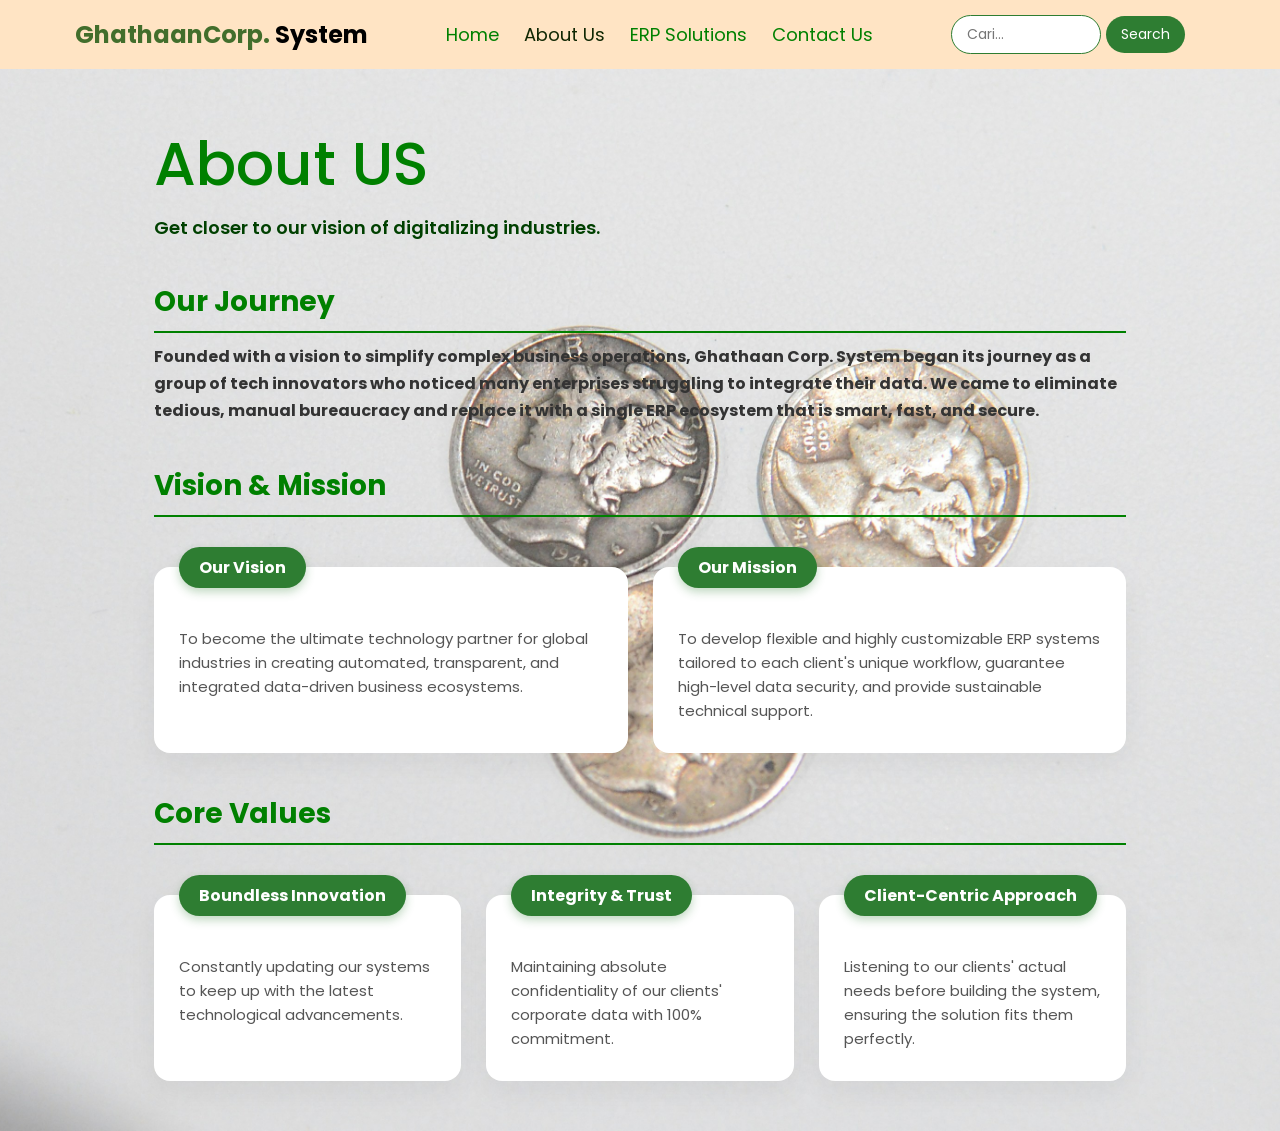
<file: Ghathaan Corp/index.html>
<!DOCTYPE html>
<html lang="en">
<head>
    <meta charset="UTF-8">
    <meta name="viewport" content="width=device-width, initial-scale=1.0">
    <title>Ghathaan Corp. - About Us</title>
    <link rel="stylesheet" href="About.css">
</head>
<body>
    <nav class="navbar">
        <div class="navbar-logo">
            <h1>GhathaanCorp.<span class="tec"> System</span></h1>
        </div>
        <ul>
            <li><a href="home.html">Home</a></li>
            <li><a href="about.html" class="active">About Us</a></li>
            <li><a href="erp.html">ERP Solutions</a></li>
            <li><a href="contact.html">Contact Us</a></li>
        </ul>
        <div class="navbar-search">
            <input type="text" placeholder="Cari...">
            <button>Search</button>
        </div>
    </nav>
    <main class="Isi">
        <h1>About US</h1>
        <p class="subtitle">Get closer to our vision of digitalizing industries.</p>
        
        <h2>Our Journey</h2>
        <p class="journey-text">Founded with a vision to simplify complex business operations, Ghathaan Corp. System began its journey as a group of tech innovators who noticed many enterprises struggling to integrate their data. We came to eliminate tedious, manual bureaucracy and replace it with a single ERP ecosystem that is smart, fast, and secure.</p>

        <h2>Vision & Mission</h2>
        <ul class="grid-container">
            <li>
                <span class="mta">Our Vision</span>
                <p>To become the ultimate technology partner for global industries in creating automated, transparent, and integrated data-driven business ecosystems.</p>
            </li>
            <li>
                <span class="mta">Our Mission</span>
                <p>To develop flexible and highly customizable ERP systems tailored to each client's unique workflow, guarantee high-level data security, and provide sustainable technical support.</p>
            </li>
        </ul>

        <h2>Core Values</h2>
        <ul class="grid-container">
            <li>
                <span class="mta">Boundless Innovation</span>
                <p>Constantly updating our systems to keep up with the latest technological advancements.</p>
            </li>
            <li>
                <span class="mta">Integrity & Trust</span>
                <p>Maintaining absolute confidentiality of our clients' corporate data with 100% commitment.</p>
            </li>
            <li>
                <span class="mta">Client-Centric Approach</span>
                <p>Listening to our clients' actual needs before building the system, ensuring the solution fits them perfectly.</p>
            </li>
        </ul>
    </main>
    </body>
</html>
</file>
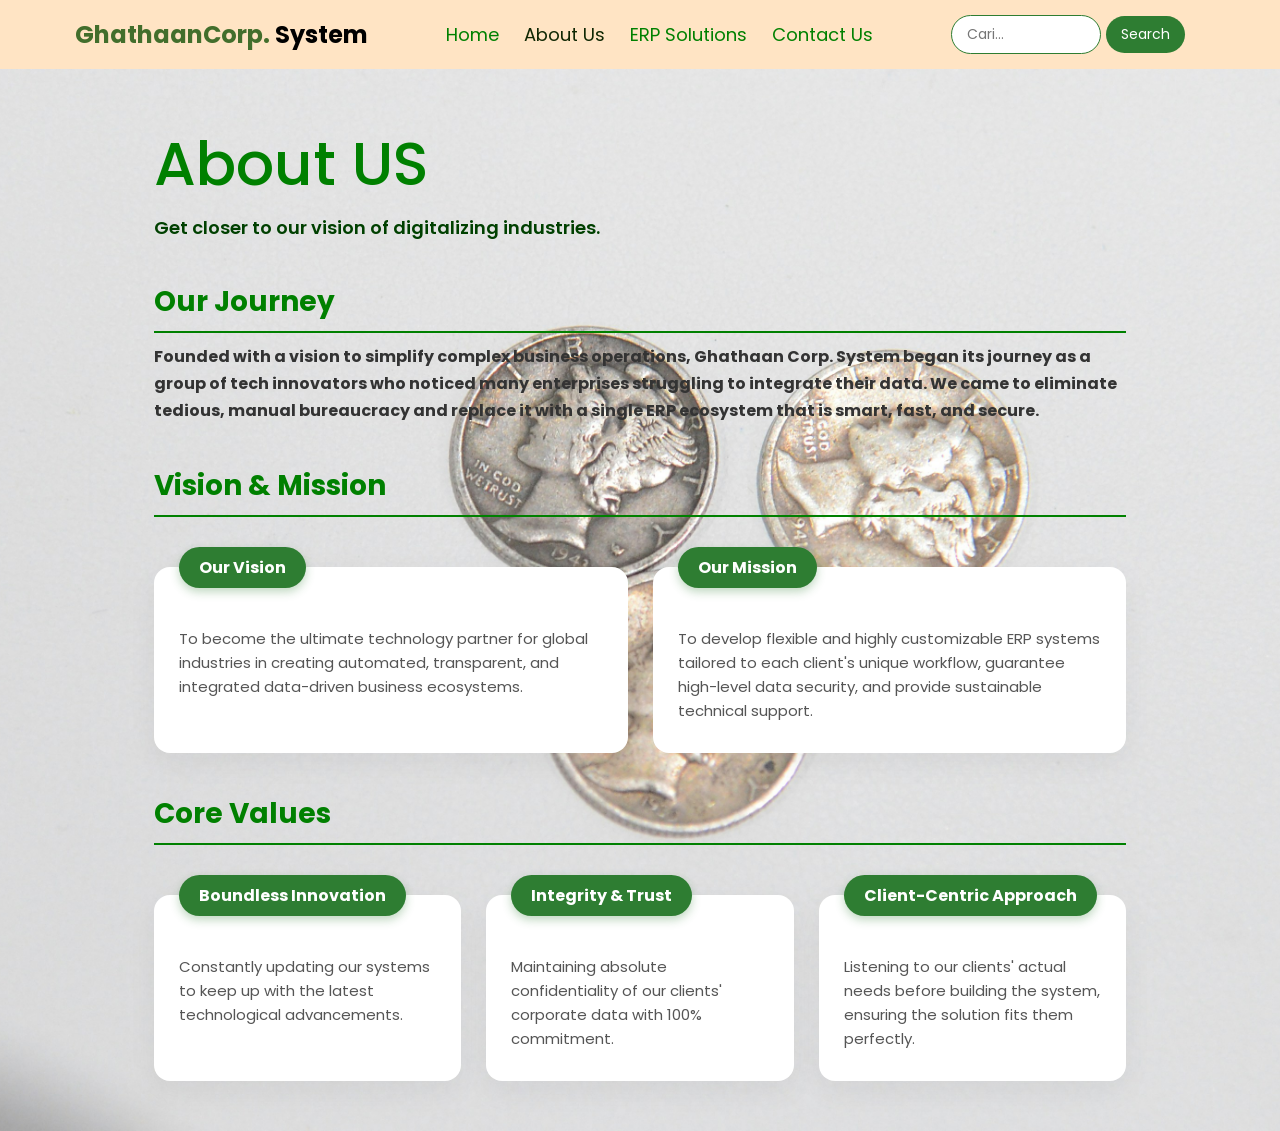
<file: Ghathaan Corp/about.html>
<!DOCTYPE html>
<html lang="en">
<head>
    <meta charset="UTF-8">
    <meta name="viewport" content="width=device-width, initial-scale=1.0">
    <title>Ghathaan Corp. - About Us</title>
    <link rel="stylesheet" href="About.css">
</head>
<body>
    <nav class="navbar">
        <div class="navbar-logo">
            <h1>GhathaanCorp.<span class="tec"> System</span></h1>
        </div>
        <ul>
            <li><a href="home.html">Home</a></li>
            <li><a href="about.html" class="active">About Us</a></li>
            <li><a href="erp.html">ERP Solutions</a></li>
            <li><a href="contact.html">Contact Us</a></li>
        </ul>
        <div class="navbar-search">
            <input type="text" placeholder="Cari...">
            <button>Search</button>
        </div>
    </nav>
    <main class="Isi">
        <h1>About US</h1>
        <p class="subtitle">Get closer to our vision of digitalizing industries.</p>
        
        <h2>Our Journey</h2>
        <p class="journey-text">Founded with a vision to simplify complex business operations, Ghathaan Corp. System began its journey as a group of tech innovators who noticed many enterprises struggling to integrate their data. We came to eliminate tedious, manual bureaucracy and replace it with a single ERP ecosystem that is smart, fast, and secure.</p>

        <h2>Vision & Mission</h2>
        <ul class="grid-container">
            <li>
                <span class="mta">Our Vision</span>
                <p>To become the ultimate technology partner for global industries in creating automated, transparent, and integrated data-driven business ecosystems.</p>
            </li>
            <li>
                <span class="mta">Our Mission</span>
                <p>To develop flexible and highly customizable ERP systems tailored to each client's unique workflow, guarantee high-level data security, and provide sustainable technical support.</p>
            </li>
        </ul>

        <h2>Core Values</h2>
        <ul class="grid-container">
            <li>
                <span class="mta">Boundless Innovation</span>
                <p>Constantly updating our systems to keep up with the latest technological advancements.</p>
            </li>
            <li>
                <span class="mta">Integrity & Trust</span>
                <p>Maintaining absolute confidentiality of our clients' corporate data with 100% commitment.</p>
            </li>
            <li>
                <span class="mta">Client-Centric Approach</span>
                <p>Listening to our clients' actual needs before building the system, ensuring the solution fits them perfectly.</p>
            </li>
        </ul>
    </main>
    </body>
</html>
</file>
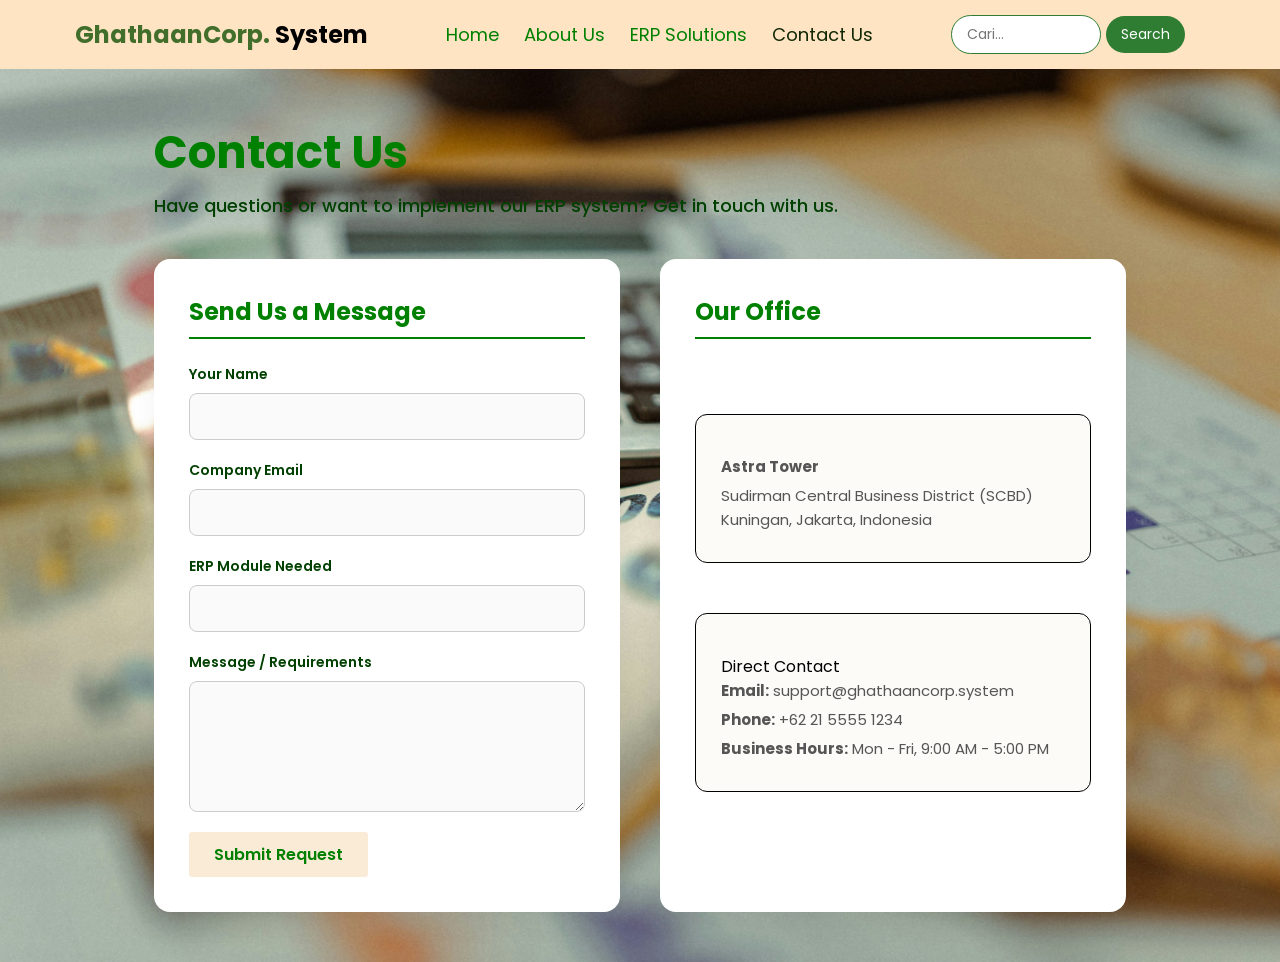
<file: Ghathaan Corp/contact.html>
<!DOCTYPE html>
<html lang="en">
<head>
    <meta charset="UTF-8">
    <meta name="viewport" content="width=device-width, initial-scale=1.0">
    <title>Ghathaan Corp. - Contact Us</title>
    <link rel="stylesheet" href="contact.css">
</head>
<body>
    <nav class="navbar">
        <div class="navbar-logo">
            <h1>GhathaanCorp.<span class="tec"> System</span></h1>
        </div>
        <ul>
            <li><a href="home.html">Home</a></li>
            <li><a href="about.html">About Us</a></li>
            <li><a href="erp.html">ERP Solutions</a></li>
            <li><a href="contact.html" class="active">Contact Us</a></li>
        </ul>
        <div class="navbar-search">
            <input type="text" placeholder="Cari...">
            <button>Search</button>
        </div>
    </nav>
    <main class="Isi">
        <h1>Contact Us</h1>
        <p class="subtitle">Have questions or want to implement our ERP system? Get in touch with us.</p>
        
        <div class="contact-container">
            <section class="contact-form-section">
                <h2>Send Us a Message</h2>
                <form action="#" method="POST" class="contact-form">
                    <div class="form-group">
                        <label for="name">Your Name</label>
                        <input type="text" id="name" name="name" placeholder="" required>
                    </div>
                    
                    <div class="form-group">
                        <label for="email">Company Email</label>
                        <input type="email" id="email" name="email" placeholder="" required>
                    </div>

                    <div class="form-group">
                        <label for="subject">ERP Module Needed</label>
                        <input type="text" id="subject" name="subject" placeholder="">
                    </div>

                    <div class="form-group">
                        <label for="message">Message / Requirements</label>
                        <textarea id="message" name="message" rows="5" placeholder="" required></textarea>
                    </div>

                    <button type="submit" class="submit-btn">Submit Request</button>
                </form>
            </section>

            <section class="contact-info-section">
                <h2>Our Office</h2>
                <div class="info-box">
                    <span class="mta"></span>
                    <p><strong>Astra Tower</strong></p>
                    <p>Sudirman Central Business District (SCBD) Kuningan, Jakarta, Indonesia</p>
                </div>

                <div class="info-box">
                    <span class="mta">Direct Contact</span>
                    <p><strong>Email:</strong> support@ghathaancorp.system</p>
                    <p><strong>Phone:</strong> +62 21 5555 1234</p>
                    <p><strong>Business Hours:</strong> Mon - Fri, 9:00 AM - 5:00 PM</p>
                </div>
            </section>
        </div>
    </main>
    </body>
</html>
</file>
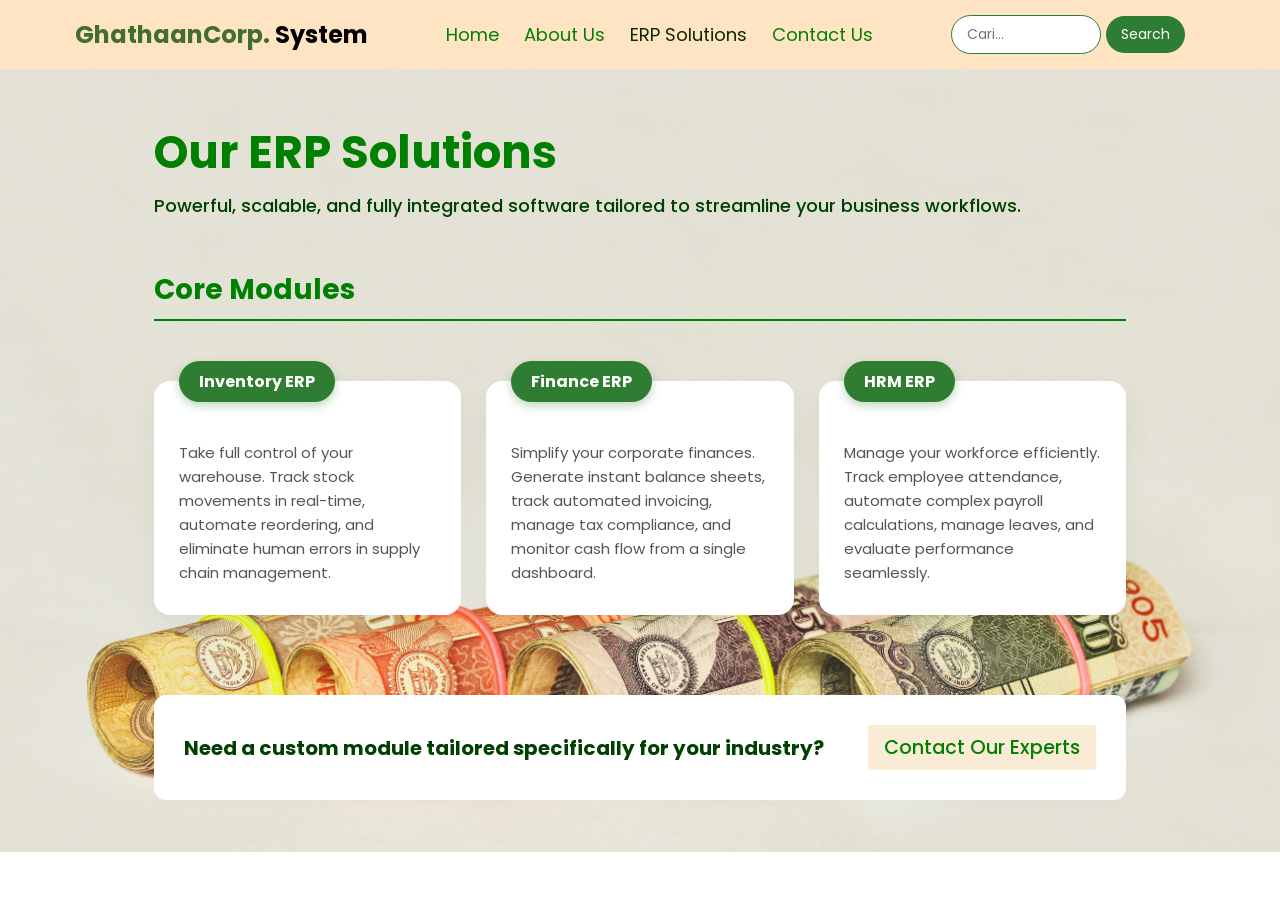
<file: Ghathaan Corp/erp.html>
<!DOCTYPE html>
<html lang="en">
<head>
    <meta charset="UTF-8">
    <meta name="viewport" content="width=device-width, initial-scale=1.0">
    <title>Ghathaan Corp. - ERP Solutions</title>
    <link rel="stylesheet" href="erp.css">
</head>
<body>
    <!--Navbar Start-->
    <nav class="navbar">
        <div class="navbar-logo">
            <h1>GhathaanCorp.<span class="tec"> System</span></h1>
        </div>
        <ul>
            <li><a href="home.html">Home</a></li>
            <li><a href="about.html">About Us</a></li>
            <li><a href="erp.html" class="active">ERP Solutions</a></li>
            <li><a href="contact.html">Contact Us</a></li>
        </ul>
        <div class="navbar-search">
            <input type="text" placeholder="Cari...">
            <button>Search</button>
        </div>
    </nav>
    <!--Navbar End-->

    <!--Main Content Start-->
    <main class="Isi">
        <!-- Header Halaman -->
        <h1>Our ERP Solutions</h1>
        <p class="subtitle">Powerful, scalable, and fully integrated software tailored to streamline your business workflows.</p>
        
        <h2>Core Modules</h2>
        <!-- Grid Cards Melayang -->
        <ul class="grid-container">
            <li>
                <span class="mta">Inventory ERP</span>
                <p>Take full control of your warehouse. Track stock movements in real-time, automate reordering, and eliminate human errors in supply chain management.</p>
            </li>
            <li>
                <span class="mta">Finance ERP</span>
                <p>Simplify your corporate finances. Generate instant balance sheets, track automated invoicing, manage tax compliance, and monitor cash flow from a single dashboard.</p>
            </li>
            <li>
                <span class="mta">HRM ERP</span>
                <p>Manage your workforce efficiently. Track employee attendance, automate complex payroll calculations, manage leaves, and evaluate performance seamlessly.</p>
            </li>
        </ul>

        <!-- Call to Action Section -->
        <section class="cta-section">
            <h3>Need a custom module tailored specifically for your industry?</h3>
            <a href="contact.html" class="cta-button">Contact Our Experts</a>
        </section>
    </main>
    <!--Main Content End-->
</body>
</html>
</file>
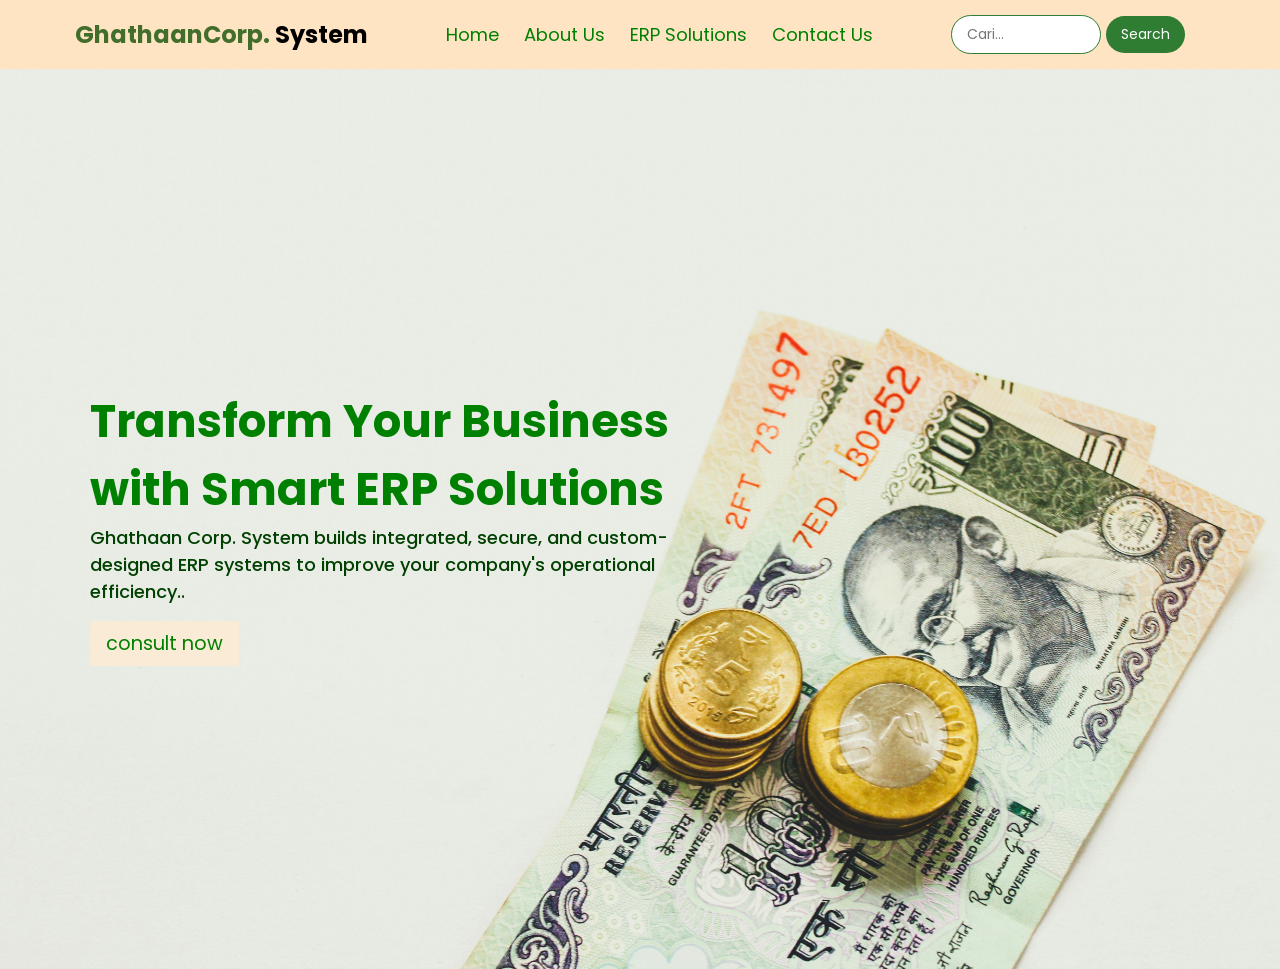
<file: Ghathaan Corp/home.html>
<!DOCTYPE html>
<html lang="en">
<head>
    <meta charset="UTF-8">
    <meta name="viewport" content="width=device-width, initial-scale=1.0">
    <title>Ghathaan Corp.</title>
    <link rel="stylesheet" a href="home.css">
</head>
<body>
    <!--navbar start-->
    <nav class="navbar">
        <div class="navbar-logo">
            <h1>GhathaanCorp.<span class="tec"> System</span></h1>

        </div>

        <ul>
            <li><a href="home.html">Home</a></li>
            <li><a href="about.html">About Us</a></li>
            <li><a href="erp.html">ERP Solutions</a></li>
            <li><a href="contact.html">Contact Us</a></li>
        </ul>

        <div class="navbar-search">
            <input type="text" placeholder="Cari...">
            <button>search</button>
        </div>
    </nav>
    <!--end-->

    <!--Main Start-->
    <nav class="Home">
        <main class="Isi">
            <h1>Transform Your Business with Smart ERP Solutions</h1>
            <p>Ghathaan Corp. System builds integrated, secure, and custom-designed ERP systems to improve your company's operational efficiency..</p>
            <a href="contact.html" class="cta">consult now</a>

        </main>


    </nav>

    
</body>
</html>
</file>
<file: Ghathaan Corp/About.css>
@import url('https://fonts.googleapis.com/css2?family=Poppins:ital,wght@0,100;0,200;0,300;0,400;0,500;0,600;0,700;0,800;0,900;1,100;1,200;1,300;1,400;1,500;1,600;1,700;1,800;1,900&display=swap');


* {
    margin: 0;
    padding: 0;
    box-sizing: border-box;
    font-family: "poppins", sans-serif;
}

.navbar {
    background-color: bisque;
    color: black;
    padding: 15px 75px;
    display: flex;
    justify-content: space-between;
    align-items: center;
}

.navbar .navbar-logo {
    color: rgb(66, 110, 44);
}

.navbar .navbar-logo .tec {
    color: black;
}

.navbar ul {
    list-style: none;
    gap: 25px;
    display: flex;
}

.navbar ul li {
    position: relative;
}

.navbar ul li a {
    text-decoration: none;
    font-size: 18px;
    color: green;
    transition: 0.03s ease;
}

.navbar ul li a::before {
    position: absolute;
    width: 0;
    height: 2px;
    left: 0;
    bottom: 5px;
    background-color: rgb(36, 78, 13);
    transition: 0.3s ease;
}

.navbar ul li a:hover,
.navbar ul li a.active {
    color: rgb(15, 39, 3);
}


.navbar-search {
    display: flex;
    align-items: center;
    gap: 5px; 
    margin-right: 20px; 
}

.navbar-search input {
    padding: 8px 15px;
    font-size: 14px;
    border: 1.5px solid #2e7d32; 
    border-radius: 20px; 
    outline: none;
    background-color: #ffffff;
    transition: all 0.3s ease;
    width: 150px; 
}

.navbar-search input:focus {
    width: 180px; 
    box-shadow: 0 0 5px rgba(46, 125, 50, 0.4);
}

.navbar-search button {
    padding: 8px 15px;
    font-size: 14px;
    background-color: #2e7d32; 
    color: white;
    border: none;
    border-radius: 20px; 
    cursor: pointer;
    text-transform: capitalize; 
    transition: background 0.3s ease;
}

.navbar-search button:hover {
    background-color: #1b5e20; 
}


body {
    background-image: url(asset/emma-renly-dZUXkIVF0Qc-unsplash.jpg); 
    background-repeat: no-repeat;
    background-size: cover;
    background-position: center;
}

.Isi {
    width: 90%;
    max-width: 1400px;
    margin: 50px auto;
    padding: 0 7%; 
    text-align: left;
    font-weight: bold;
    font-weight: 500;
}

.Isi h1 {
    font-size: 60px;
    color: green;
    margin-top: 1rem;
    margin-bottom: 5px;
    font-weight: 500;
}

.subtitle {
    font-size: 18px;
    color: rgb(0, 64, 0);
    font-weight: 600;
    margin-bottom: 40px;
}

.journey-text {
    font-size: 16px;
    line-height: 1.7;
    color: #333333;
    margin-bottom: bold;
    font-weight: bold;
    
}

.Isi h2 {
    font-size: 28px;
    color: green;
    border-bottom: 2px solid green;
    padding-bottom: 8px;
    margin-top: 40px;
    margin-bottom: 10px;
    font-weight: bold;
}


.grid-container {
    display: flex;
    flex-direction: row;
    flex-wrap: wrap;
    gap: 50px 25px; 
    padding: 0;
    margin-top: 50px;
    margin-bottom: 30px;
    list-style: none;
}

.grid-container li {
    background-color: #ffffff;
    padding: 50px 25px 30px 25px; 
    border-radius: 16px;
    box-shadow: 0 10px 30px rgba(0, 0, 0, 0.05);
    flex: 1;
    min-width: 280px;
    position: relative; 
    transition: transform 0.3s ease, box-shadow 0.3s ease;
}


.grid-container li:hover {
    transform: translateY(-5px);
    box-shadow: 0 15px 35px rgba(46, 125, 50, 0.15);
}


.mta {
    position: absolute;
    top: -20px; 
    left: 25px;
    background-color: #2e7d32;
    color: #ffffff;
    padding: 8px 20px;
    border-radius: 30px;
    font-size: 16px;
    font-weight: bold;
    box-shadow: 0 4px 10px rgba(46, 125, 50, 0.3);
    white-space: nowrap; 
}

.grid-container li p {
    font-size: 15px;
    line-height: 1.6;
    color: #555555;
    margin-top: 10px;
    font-weight: 400;
}

/* 1. Pasang animasi di tag body atau container utama */
body {
    animation: fadeInPage 0.6s ease-in-out;
}

/* 2. Bikin logika gerakannya */
@keyframes fadeInPage {
    from {
        opacity: 0;
        transform: translateY(10px); /* Halaman muncul sedikit dari bawah */
    }
    to {
        opacity: 1;
        transform: translateY(0);
    }
}
</file>
<file: Ghathaan Corp/contact.css>
@import url('https://fonts.googleapis.com/css2?family=Poppins:ital,wght@0,100;0,200;0,300;0,400;0,500;0,600;0,700;0,800;0,900;1,100;1,200;1,300;1,400;1,500;1,600;1,700;1,800;1,900&display=swap');


* {
    margin: 0;
    padding: 0;
    box-sizing: border-box;
    font-family: "poppins", sans-serif;
}

.navbar {
    background-color: bisque;
    color: black;
    padding: 15px 75px;
    display: flex;
    justify-content: space-between;
    align-items: center;
}

.navbar .navbar-logo {
    color: rgb(66, 110, 44);
}

.navbar .navbar-logo .tec {
    color: black;
}

.navbar ul {
    list-style: none;
    gap: 25px;
    display: flex;
}

.navbar ul li {
    position: relative;
}

.navbar ul li a {
    text-decoration: none;
    font-size: 18px;
    color: green;
    transition: 0.03s ease;
}

.navbar ul li a::before {
    position: absolute;
    width: 0;
    height: 2px;
    left: 0;
    bottom: 5px;
    background-color: rgb(36, 78, 13);
    transition: 0.3s ease;
}

.navbar ul li a:hover,
.navbar ul li a.active {
    color: rgb(15, 39, 3);
}

/* Search Engine Style Asli Lu */
.navbar-search {
    display: flex;
    align-items: center;
    gap: 5px; 
    margin-right: 20px; 
}

.navbar-search input {
    padding: 8px 15px;
    font-size: 14px;
    border: 1.5px solid #2e7d32; 
    border-radius: 20px; 
    outline: none;
    background-color: #ffffff;
    transition: all 0.3s ease;
    width: 150px; 
}

.navbar-search input:focus {
    width: 180px; 
    box-shadow: 0 0 5px rgba(46, 125, 50, 0.4);
}

.navbar-search button {
    padding: 8px 15px;
    font-size: 14px;
    background-color: #2e7d32; 
    color: white;
    border: none;
    border-radius: 20px; 
    cursor: pointer;
    text-transform: capitalize; 
    transition: background 0.3s ease;
}

.navbar-search button:hover {
    background-color: #1b5e20; 
}


body {
    background-image: url(asset/jakub-zerdzicki-zR7nFjjIAWE-unsplash.jpg);
    background-repeat: no-repeat;
    background-size: cover;
    background-position: center;
}

.Isi {
    width: 90%;
    max-width: 1400px;
    margin: 50px auto;
    padding: 0 7%;
    text-align: left;
}

.Isi h1 {
    font-size: 45px;
    color: green;
    margin-top: 1rem;
    margin-bottom: 5px;
}

.subtitle {
    font-size: 18px;
    color: rgb(0, 64, 0);
    font-weight: 500;
    margin-bottom: 40px;
}


.contact-container {
    display: flex;
    flex-direction: row;
    flex-wrap: wrap;
    gap: 40px;
    margin-top: 20px;
}


.contact-form-section, 
.contact-info-section {
    background-color: #ffffff;
    padding: 35px;
    border-radius: 16px;
    box-shadow: 0 10px 30px rgba(0, 0, 0, 0.05);
    flex: 1;
    min-width: 320px;
}

.Isi h2 {
    font-size: 24px;
    color: green;
    margin-bottom: 25px;
    border-bottom: 2px solid green;
    padding-bottom: 8px;
}


.contact-form {
    display: flex;
    flex-direction: column;
    gap: 20px;
}

.form-group {
    display: flex;
    flex-direction: column;
    gap: 8px;
}

.form-group label {
    font-size: 14px;
    font-weight: 600;
    color: rgb(0, 64, 0);
}

.form-group input,
.form-group textarea {
    padding: 12px 15px;
    font-size: 14px;
    border: 1.5px solid #ccc;
    border-radius: 8px;
    outline: none;
    background-color: #fafafa;
    transition: all 0.3s ease;
}

.form-group input:focus,
.form-group textarea:focus {
    border-color: #2e7d32;
    background-color: #ffffff;
    box-shadow: 0 0 5px rgba(46, 125, 50, 0.2);
}

.submit-btn {
    align-self: flex-start;
    padding: 10px 25px;
    font-size: 1rem;
    color: green;
    background-color: antiquewhite;
    border: none;
    border-radius: 0.2rem;
    font-weight: 600;
    cursor: pointer;
    transition: background-color 0.3s;
}

.submit-btn:hover {
    background-color: bisque;
}


.contact-info-section {
    display: flex;
    flex-direction: column;
    gap: 50px;
}

.info-box {
    background-color: #fdfbf7;
    padding: 40px 25px 25px 25px;
    border-radius: 12px;
    border: 1px solid 
}





.info-box p {
    font-size: 15px;
    line-height: 1.6;
    color: #555555;
    margin-bottom: 5px;
}


body {
    animation: fadeInPage 0.6s ease-in-out;
}


@keyframes fadeInPage {
    from {
        opacity: 0;
        transform: translateY(10px); 
    }
    to {
        opacity: 1;
        transform: translateY(0);
    }
}
</file>
<file: Ghathaan Corp/erp.css>
@import url('https://fonts.googleapis.com/css2?family=Poppins:ital,wght=0,100;0,200;0,300;0,400;0,500;0,600;0,700;0,800;0,900;1,100;1,200;1,300;1,400;1,500;1,600;1,700;1,800;1,900&display=swap');


* {
    margin: 0;
    padding: 0;
    box-sizing: border-box;
    font-family: "poppins", sans-serif;
}

.navbar {
    background-color: bisque;
    color: black;
    padding: 15px 75px;
    display: flex;
    justify-content: space-between;
    align-items: center;
}

.navbar .navbar-logo {
    color: rgb(66, 110, 44);
}

.navbar .navbar-logo .tec {
    color: black;
}

.navbar ul {
    list-style: none;
    gap: 25px;
    display: flex;
}

.navbar ul li {
    position: relative;
}

.navbar ul li a {
    text-decoration: none;
    font-size: 18px;
    color: green;
    transition: 0.03s ease;
}

.navbar ul li a::before {
    position: absolute;
    width: 0;
    height: 2px;
    left: 0;
    bottom: 5px;
    background-color: rgb(36, 78, 13);
    transition: 0.3s ease; /
}

.navbar ul li a:hover,
.navbar ul li a.active {
    color: rgb(15, 39, 3);
}


.navbar-search {
    display: flex;
    align-items: center;
    gap: 5px; 
    margin-right: 20px; 
}

.navbar-search input {
    padding: 8px 15px;
    font-size: 14px;
    border: 1.5px solid #2e7d32; 
    border-radius: 20px; 
    outline: none;
    background-color: #ffffff;
    transition: all 0.3s ease;
    width: 150px; 
}

.navbar-search input:focus {
    width: 180px; 
    box-shadow: 0 0 5px rgba(46, 125, 50, 0.4);
}

.navbar-search button {
    padding: 8px 15px;
    font-size: 14px;
    background-color: #2e7d32; 
    color: white;
    border: none;
    border-radius: 20px; 
    cursor: pointer;
    text-transform: capitalize; 
    transition: background 0.3s ease;
}

.navbar-search button:hover {
    background-color: #1b5e20; 
}


body {
    background-image: url(asset/rupixen-nI--XptpMa8-unsplash.jpg); 
    background-repeat: no-repeat;
    background-size: cover;
    background-position: center;
}

.Isi {
    width: 90%;
    max-width: 1400px;
    margin: 50px auto;
    padding: 0 7%; 
    text-align: left;
}

.Isi h1 {
    font-size: 45px;
    color: green;
    margin-top: 1rem;
    margin-bottom: 5px;
}

.subtitle {
    font-size: 18px;
    color: rgb(0, 64, 0);
    font-weight: 500;
    margin-bottom: 50px;
}

.Isi h2 {
    font-size: 28px;
    color: green;
    border-bottom: 2px solid green;
    padding-bottom: 8px;
    margin-top: 30px;
    margin-bottom: 10px;
}


.grid-container {
    display: flex;
    flex-direction: row; 
    flex-wrap: wrap; 
    gap: 50px 25px; 
    padding: 0;
    margin-top: 60px;
    list-style: none;
}

.grid-container li {
    background-color: #ffffff;
    padding: 50px 25px 30px 25px; 
    border-radius: 16px;
    box-shadow: 0 10px 30px rgba(0, 0, 0, 0.05);
    flex: 1;
    min-width: 280px;
    max-width: 380px;
    position: relative; 
    transition: transform 0.3s ease, box-shadow 0.3s ease;
}


.grid-container li:hover {
    transform: translateY(-5px);
    box-shadow: 0 15px 35px rgba(46, 125, 50, 0.15);
}


.mta {
    position: absolute;
    top: -20px;
    left: 25px;
    background-color: #2e7d32;
    color: #ffffff;
    padding: 8px 20px;
    border-radius: 30px;
    font-size: 16px;
    font-weight: bold;
    box-shadow: 0 4px 10px rgba(46, 125, 50, 0.3);
}

.grid-container li p {
    font-size: 15px;
    line-height: 1.6;
    color: #555555;
    margin-top: 10px;
    font-weight: 400; /
}


.cta-section {
    margin-top: 80px;
    background-color: #fff;
    padding: 30px;
    border-radius: 12px;
    box-shadow: 0 4px 15px rgba(0,0,0,0.02);
    display: flex;
    justify-content: space-between;
    align-items: center;
    flex-wrap: wrap;
    gap: 20px;
}

.cta-section h3 {
    margin: 0;
    font-size: 20px;
    color: rgb(0, 64, 0);
}

.cta-button {
    display: inline-block;
    padding: 0.5rem 1rem;
    font-size: 1.2rem;
    color: green;
    background-color: antiquewhite; 
    text-decoration: none;
    border-radius: 0.2rem;
    font-weight: 500;
    transition: background-color 0.3s;
}

.cta-button:hover {
    background-color: bisque; 
}


body {
    animation: fadeInPage 0.6s ease-in-out;
}


@keyframes fadeInPage {
    from {
        opacity: 0;
        transform: translateY(10px); /* Halaman muncul sedikit dari bawah */
    }
    to {
        opacity: 1;
        transform: translateY(0);
    }
}
</file>
<file: Ghathaan Corp/home.css>
@import url('https://fonts.googleapis.com/css2?family=Poppins:ital,wght@0,100;0,200;0,300;0,400;0,500;0,600;0,700;0,800;0,900;1,100;1,200;1,300;1,400;1,500;1,600;1,700;1,800;1,900&display=swap');


*{
    margin: 0;
    padding: 0;
    box-sizing: border-box;
    font-family: "poppins", sans-serif;
}
.navbar{
    background-color: bisque;
    color: black;
    padding: 15px 75px;
    display: flex;
    justify-content: space-between;
    align-items: center;
}
.navbar .navbar-logo{
    color: rgb(66, 110, 44);
}
.navbar .navbar-logo .tec{
    color: black;
}
.navbar ul{
    list-style: none;
    gap: 25PX;
    display: flex;
}

.navbar ul li{
    position: relative;
}

.navbar ul li a{
    text-decoration: none;
    font-size: 18px;
    color: green;
    transition: 0.03s ease;
}
.navbar ul li a::before{
    position: absolute;
    width: 0;
    height: 2px;
    left: 0;
    bottom: 5px;
    background-color: rgb(36, 78, 13);
    transition: 0.3 ease;
}

.navbar ul li a:hover{
    color: rgb(15, 39, 3);
}

.Home{
    min-height: 100vh;
    display: flex;
    align-items: center;
    background-image: url(asset/rupixen-67cnyou_8Gk-unsplash.jpg);
    background-repeat: no-repeat;
    background-size: cover;
    background-position: center;
}

.Home .Isi{
    padding: 1.4rem 7%;
    max-width:  50rem;
}

.Isi a{
    text-decoration: none;
}
.Isi h1{
    margin-top: 1rem;
    font-size: 45px;
    color: green;
}

.Isi p{
    font-size: 18px;
    color: rgb(0, 64, 0);
    font-weight: 500;

}

.Isi .cta{
    margin-top: 1rem;
    display: inline-block;
    padding: 0.5rem 1rem;
    font-size: 1.2rem;
    color: green;
    background-color: antiquewhite;
    border-radius: 0.2rem;
}


.navbar-search {
    display: flex;
    align-items: center;
    gap: 5px; 
    margin-right: 20px; 
}


.navbar-search input {
    padding: 8px 15px;
    font-size: 14px;
    border: 1.5px solid #2e7d32; 
    border-radius: 20px; 
    outline: none;
    background-color: #ffffff;
    transition: all 0.3s ease;
    width: 150px; 
}


.navbar-search input:focus {
    width: 180px; 
    box-shadow: 0 0 5px rgba(46, 125, 50, 0.4);
}


.navbar-search button {
    padding: 8px 15px;
    font-size: 14px;
    background-color: #2e7d32; 
    color: white;
    border: none;
    border-radius: 20px; 
    cursor: pointer;
    text-transform: capitalize; 
    transition: background 0.3s ease;
}


.navbar-search button:hover {
    background-color: #1b5e20; 
}


body {
    animation: fadeInPage 0.6s ease-in-out;
}


@keyframes fadeInPage {
    from {
        opacity: 0;
        transform: translateY(10px); 
    to {
        opacity: 1;
        transform: translateY(0);
    }
}
</file>
